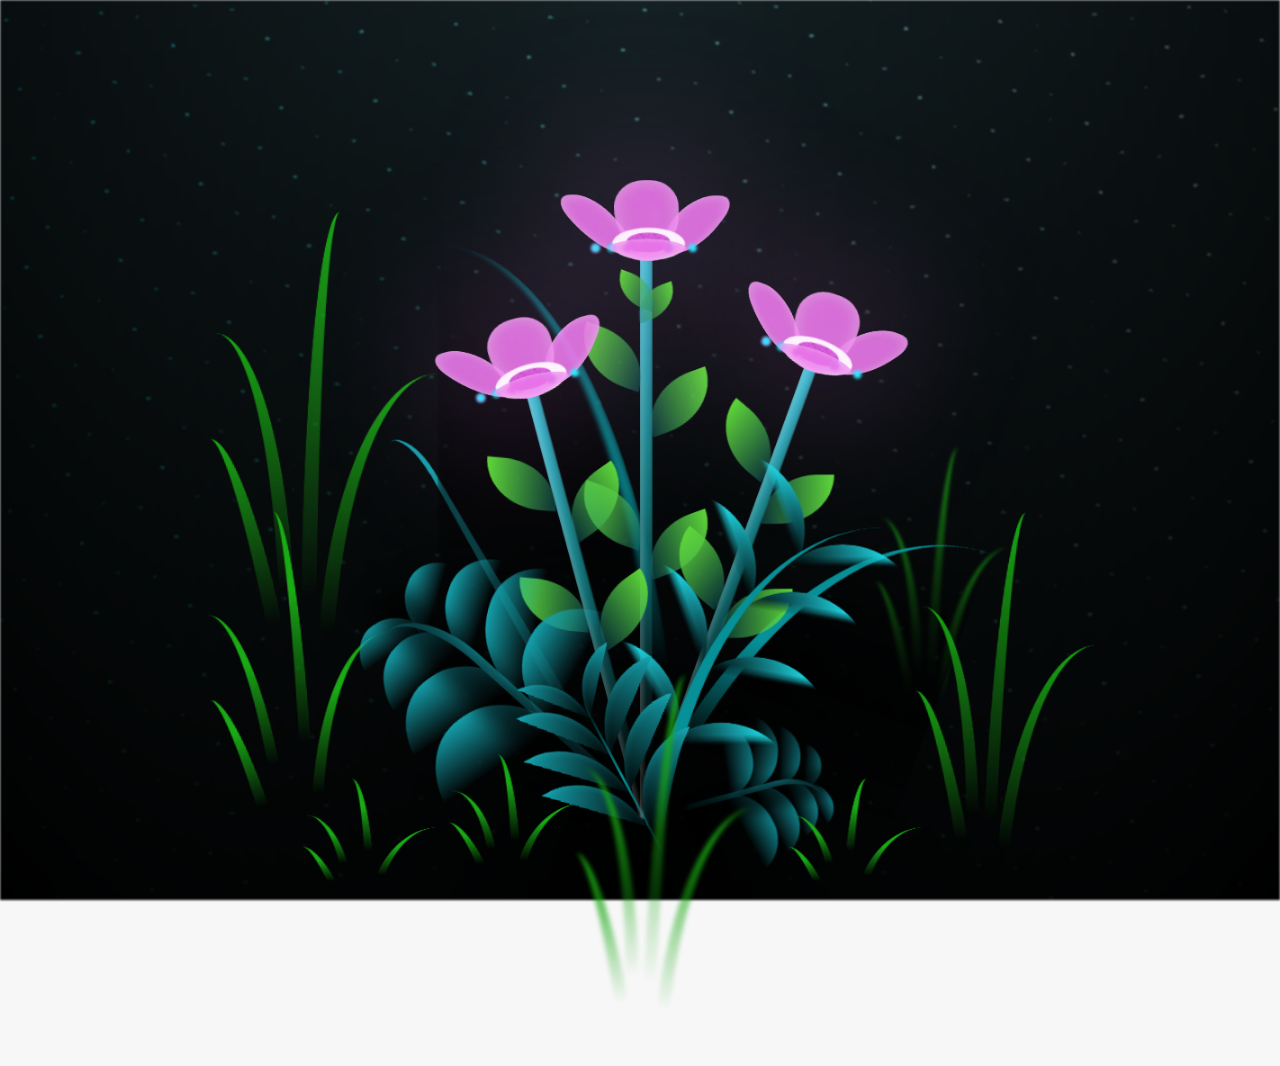
<file: index.html>
<!DOCTYPE html>
<html lang="es">
  <head>
    <meta charset="UTF-8" />
    <meta http-equiv="X-UA-Compatible" content="IE=edge" />
    <meta name="viewport" content="width=device-width, initial-scale=1.0" />
    <link rel="stylesheet" href="css/main.css" />
    <link rel="icon" href="img/flowers.png" type="image/x-icon" />
    <title>Flower</title>
  </head>
  <body class="container">
    <div id="lyrics">
     
    </div>
    <h1 class="titulo">Ser mujer es sinónimo de fortaleza, resiliencia y amor infinito. <br> <br>
      Es crear, soñar y luchar por un mundo mejor. <br> <br>
      Es llevar en el alma la capacidad de transformar y en el corazón la luz que guía generaciones.  <br> <br>
      ¡Feliz dia de la mujer!</h1>
  
    <div class="night"></div>
    <div class="flowers">
      <div class="flower flower--1">
        <div class="flower__leafs flower__leafs--1">
          <div class="flower__leaf flower__leaf--1"></div>
          <div class="flower__leaf flower__leaf--2"></div>
          <div class="flower__leaf flower__leaf--3"></div>
          <div class="flower__leaf flower__leaf--4"></div>
          <div class="flower__white-circle"></div>

          <div class="flower__light flower__light--1"></div>
          <div class="flower__light flower__light--2"></div>
          <div class="flower__light flower__light--3"></div>
          <div class="flower__light flower__light--4"></div>
          <div class="flower__light flower__light--5"></div>
          <div class="flower__light flower__light--6"></div>
          <div class="flower__light flower__light--7"></div>
          <div class="flower__light flower__light--8"></div>
        </div>
        <div class="flower__line">
          <div class="flower__line__leaf flower__line__leaf--1"></div>
          <div class="flower__line__leaf flower__line__leaf--2"></div>
          <div class="flower__line__leaf flower__line__leaf--3"></div>
          <div class="flower__line__leaf flower__line__leaf--4"></div>
          <div class="flower__line__leaf flower__line__leaf--5"></div>
          <div class="flower__line__leaf flower__line__leaf--6"></div>
        </div>
      </div>

      <div class="flower flower--2">
        <div class="flower__leafs flower__leafs--2">
          <div class="flower__leaf flower__leaf--1"></div>
          <div class="flower__leaf flower__leaf--2"></div>
          <div class="flower__leaf flower__leaf--3"></div>
          <div class="flower__leaf flower__leaf--4"></div>
          <div class="flower__white-circle"></div>

          <div class="flower__light flower__light--1"></div>
          <div class="flower__light flower__light--2"></div>
          <div class="flower__light flower__light--3"></div>
          <div class="flower__light flower__light--4"></div>
          <div class="flower__light flower__light--5"></div>
          <div class="flower__light flower__light--6"></div>
          <div class="flower__light flower__light--7"></div>
          <div class="flower__light flower__light--8"></div>
        </div>
        <div class="flower__line">
          <div class="flower__line__leaf flower__line__leaf--1"></div>
          <div class="flower__line__leaf flower__line__leaf--2"></div>
          <div class="flower__line__leaf flower__line__leaf--3"></div>
          <div class="flower__line__leaf flower__line__leaf--4"></div>
        </div>
      </div>

      <div class="flower flower--3">
        <div class="flower__leafs flower__leafs--3">
          <div class="flower__leaf flower__leaf--1"></div>
          <div class="flower__leaf flower__leaf--2"></div>
          <div class="flower__leaf flower__leaf--3"></div>
          <div class="flower__leaf flower__leaf--4"></div>
          <div class="flower__white-circle"></div>

          <div class="flower__light flower__light--1"></div>
          <div class="flower__light flower__light--2"></div>
          <div class="flower__light flower__light--3"></div>
          <div class="flower__light flower__light--4"></div>
          <div class="flower__light flower__light--5"></div>
          <div class="flower__light flower__light--6"></div>
          <div class="flower__light flower__light--7"></div>
          <div class="flower__light flower__light--8"></div>
        </div>
        <div class="flower__line">
          <div class="flower__line__leaf flower__line__leaf--1"></div>
          <div class="flower__line__leaf flower__line__leaf--2"></div>
          <div class="flower__line__leaf flower__line__leaf--3"></div>
          <div class="flower__line__leaf flower__line__leaf--4"></div>
        </div>
      </div>

      <div class="grow-ans" style="--d: 1.2s">
        <div class="flower__g-long">
          <div class="flower__g-long__top"></div>
          <div class="flower__g-long__bottom"></div>
        </div>
      </div>

      <div class="growing-grass">
        <div class="flower__grass flower__grass--1">
          <div class="flower__grass--top"></div>
          <div class="flower__grass--bottom"></div>
          <div class="flower__grass__leaf flower__grass__leaf--1"></div>
          <div class="flower__grass__leaf flower__grass__leaf--2"></div>
          <div class="flower__grass__leaf flower__grass__leaf--3"></div>
          <div class="flower__grass__leaf flower__grass__leaf--4"></div>
          <div class="flower__grass__leaf flower__grass__leaf--5"></div>
          <div class="flower__grass__leaf flower__grass__leaf--6"></div>
          <div class="flower__grass__leaf flower__grass__leaf--7"></div>
          <div class="flower__grass__leaf flower__grass__leaf--8"></div>
          <div class="flower__grass__overlay"></div>
        </div>
      </div>

      <div class="growing-grass">
        <div class="flower__grass flower__grass--2">
          <div class="flower__grass--top"></div>
          <div class="flower__grass--bottom"></div>
          <div class="flower__grass__leaf flower__grass__leaf--1"></div>
          <div class="flower__grass__leaf flower__grass__leaf--2"></div>
          <div class="flower__grass__leaf flower__grass__leaf--3"></div>
          <div class="flower__grass__leaf flower__grass__leaf--4"></div>
          <div class="flower__grass__leaf flower__grass__leaf--5"></div>
          <div class="flower__grass__leaf flower__grass__leaf--6"></div>
          <div class="flower__grass__leaf flower__grass__leaf--7"></div>
          <div class="flower__grass__leaf flower__grass__leaf--8"></div>
          <div class="flower__grass__overlay"></div>
        </div>
      </div>

      <div class="grow-ans" style="--d: 2.4s">
        <div class="flower__g-right flower__g-right--1">
          <div class="leaf"></div>
        </div>
      </div>

      <div class="grow-ans" style="--d: 2.8s">
        <div class="flower__g-right flower__g-right--2">
          <div class="leaf"></div>
        </div>
      </div>

      <div class="grow-ans" style="--d: 2.8s">
        <div class="flower__g-front">
          <div
            class="flower__g-front__leaf-wrapper flower__g-front__leaf-wrapper--1"
          >
            <div class="flower__g-front__leaf"></div>
          </div>
          <div
            class="flower__g-front__leaf-wrapper flower__g-front__leaf-wrapper--2"
          >
            <div class="flower__g-front__leaf"></div>
          </div>
          <div
            class="flower__g-front__leaf-wrapper flower__g-front__leaf-wrapper--3"
          >
            <div class="flower__g-front__leaf"></div>
          </div>
          <div
            class="flower__g-front__leaf-wrapper flower__g-front__leaf-wrapper--4"
          >
            <div class="flower__g-front__leaf"></div>
          </div>
          <div
            class="flower__g-front__leaf-wrapper flower__g-front__leaf-wrapper--5"
          >
            <div class="flower__g-front__leaf"></div>
          </div>
          <div
            class="flower__g-front__leaf-wrapper flower__g-front__leaf-wrapper--6"
          >
            <div class="flower__g-front__leaf"></div>
          </div>
          <div
            class="flower__g-front__leaf-wrapper flower__g-front__leaf-wrapper--7"
          >
            <div class="flower__g-front__leaf"></div>
          </div>
          <div
            class="flower__g-front__leaf-wrapper flower__g-front__leaf-wrapper--8"
          >
            <div class="flower__g-front__leaf"></div>
          </div>
          <div class="flower__g-front__line"></div>
        </div>
      </div>

      <div class="grow-ans" style="--d: 3.2s">
        <div class="flower__g-fr">
          <div class="leaf"></div>
          <div class="flower__g-fr__leaf flower__g-fr__leaf--1"></div>
          <div class="flower__g-fr__leaf flower__g-fr__leaf--2"></div>
          <div class="flower__g-fr__leaf flower__g-fr__leaf--3"></div>
          <div class="flower__g-fr__leaf flower__g-fr__leaf--4"></div>
          <div class="flower__g-fr__leaf flower__g-fr__leaf--5"></div>
          <div class="flower__g-fr__leaf flower__g-fr__leaf--6"></div>
          <div class="flower__g-fr__leaf flower__g-fr__leaf--7"></div>
          <div class="flower__g-fr__leaf flower__g-fr__leaf--8"></div>
        </div>
      </div>

      <div class="long-g long-g--0">
        <div class="grow-ans" style="--d: 3s">
          <div class="leaf leaf--0"></div>
        </div>
        <div class="grow-ans" style="--d: 2.2s">
          <div class="leaf leaf--1"></div>
        </div>
        <div class="grow-ans" style="--d: 3.4s">
          <div class="leaf leaf--2"></div>
        </div>
        <div class="grow-ans" style="--d: 3.6s">
          <div class="leaf leaf--3"></div>
        </div>
      </div>

      <div class="long-g long-g--1">
        <div class="grow-ans" style="--d: 3.6s">
          <div class="leaf leaf--0"></div>
        </div>
        <div class="grow-ans" style="--d: 3.8s">
          <div class="leaf leaf--1"></div>
        </div>
        <div class="grow-ans" style="--d: 4s">
          <div class="leaf leaf--2"></div>
        </div>
        <div class="grow-ans" style="--d: 4.2s">
          <div class="leaf leaf--3"></div>
        </div>
      </div>

      <div class="long-g long-g--2">
        <div class="grow-ans" style="--d: 4s">
          <div class="leaf leaf--0"></div>
        </div>
        <div class="grow-ans" style="--d: 4.2s">
          <div class="leaf leaf--1"></div>
        </div>
        <div class="grow-ans" style="--d: 4.4s">
          <div class="leaf leaf--2"></div>
        </div>
        <div class="grow-ans" style="--d: 4.6s">
          <div class="leaf leaf--3"></div>
        </div>
      </div>

      <div class="long-g long-g--3">
        <div class="grow-ans" style="--d: 4s">
          <div class="leaf leaf--0"></div>
        </div>
        <div class="grow-ans" style="--d: 4.2s">
          <div class="leaf leaf--1"></div>
        </div>
        <div class="grow-ans" style="--d: 3s">
          <div class="leaf leaf--2"></div>
        </div>
        <div class="grow-ans" style="--d: 3.6s">
          <div class="leaf leaf--3"></div>
        </div>
      </div>

      <div class="long-g long-g--4">
        <div class="grow-ans" style="--d: 4s">
          <div class="leaf leaf--0"></div>
        </div>
        <div class="grow-ans" style="--d: 4.2s">
          <div class="leaf leaf--1"></div>
        </div>
        <div class="grow-ans" style="--d: 3s">
          <div class="leaf leaf--2"></div>
        </div>
        <div class="grow-ans" style="--d: 3.6s">
          <div class="leaf leaf--3"></div>
        </div>
      </div>

      <div class="long-g long-g--5">
        <div class="grow-ans" style="--d: 4s">
          <div class="leaf leaf--0"></div>
        </div>
        <div class="grow-ans" style="--d: 4.2s">
          <div class="leaf leaf--1"></div>
        </div>
        <div class="grow-ans" style="--d: 3s">
          <div class="leaf leaf--2"></div>
        </div>
        <div class="grow-ans" style="--d: 3.6s">
          <div class="leaf leaf--3"></div>
        </div>
      </div>

      <div class="long-g long-g--6">
        <div class="grow-ans" style="--d: 4.2s">
          <div class="leaf leaf--0"></div>
        </div>
        <div class="grow-ans" style="--d: 4.4s">
          <div class="leaf leaf--1"></div>
        </div>
        <div class="grow-ans" style="--d: 4.6s">
          <div class="leaf leaf--2"></div>
        </div>
        <div class="grow-ans" style="--d: 4.8s">
          <div class="leaf leaf--3"></div>
        </div>
      </div>

      <div class="long-g long-g--7">
        <div class="grow-ans" style="--d: 3s">
          <div class="leaf leaf--0"></div>
        </div>
        <div class="grow-ans" style="--d: 3.2s">
          <div class="leaf leaf--1"></div>
        </div>
        <div class="grow-ans" style="--d: 3.5s">
          <div class="leaf leaf--2"></div>
        </div>
        <div class="grow-ans" style="--d: 3.6s">
          <div class="leaf leaf--3"></div>
        </div>
      </div>
    </div>
    <script src="main.js"></script>
  </body>
</html>
</file>
<file: css/main.css>
*,
*::after,
*::before {
  padding: 0;
  margin: 0;
  box-sizing: border-box;
}

:root {
  --dark-color: #000;
}

body {
  display: flex;
  align-items: flex-end;
  justify-content: center;
  min-height: 100vh;
  background-color: var(--dark-color);
  overflow: hidden;
  perspective: 1000px;
}

#lyrics {
  font-size: 28px;
  font-family: "Franklin Gothic Medium", "Arial Narrow", Arial, sans-serif;
  color: white;
  position: absolute;
  margin-bottom: 20%;
  z-index: 1;
  font-weight: bold;
  letter-spacing: 4px;
}
@media only screen and (max-width: 600px) {
  /* Estilos específicos para dispositivos con un ancho máximo de 600px */
  #lyrics {
      font-size: 14px; /* Reduce el tamaño del texto para dispositivos más pequeños */
      margin-bottom: 530px;
      letter-spacing: 3px;
  }

}
.titulo {
  margin-bottom: 180px;
  font-family: "Arial Narrow", Arial, sans-serif;
  color: rgb(233, 72, 193);
  position: absolute;
  font-weight: bold;
  letter-spacing: 10px;
  opacity: 0;
  animation: fadeIn 3s ease-in-out forwards;
  text-align: center;
}
@keyframes fadeIn {
  from {
    opacity: 0;
  }
  to {
    opacity: 1;
  }
}

.night {
  z-index: -1;
  position: absolute;
  left: 50%;
  top: 0;
  transform: translateX(-50%);
  width: 100%;
  height: 100%;
  filter: blur(0.1vmin);
  background-image: radial-gradient(
      ellipse at top,
      transparent 0%,
      var(--dark-color)
    ),
    radial-gradient(
      ellipse at bottom,
      var(--dark-color),
      rgba(145, 233, 255, 0.2)
    ),
    repeating-linear-gradient(
      220deg,
      rgb(0, 0, 0) 0px,
      rgb(0, 0, 0) 19px,
      transparent 19px,
      transparent 22px
    ),
    repeating-linear-gradient(
      189deg,
      rgb(0, 0, 0) 0px,
      rgb(0, 0, 0) 19px,
      transparent 19px,
      transparent 22px
    ),
    repeating-linear-gradient(
      148deg,
      rgb(0, 0, 0) 0px,
      rgb(0, 0, 0) 19px,
      transparent 19px,
      transparent 22px
    ),
    linear-gradient(90deg, rgb(0, 255, 250), rgb(240, 240, 240));
}

.flowers {
  position: relative;
  transform: scale(0.9);
  /*margin-bottom: 100px;
  */
}

@media only screen and (max-width: 600px) {
  /* Estilos específicos para dispositivos con un ancho máximo de 600px */
.flowers {
      font-size: 14px;
      margin-bottom: 35%;
      letter-spacing: 3px;
      transform: scale(1.0);
}

}

.flower {
  position: absolute;
  bottom: 10vmin;
  transform-origin: bottom center;
  z-index: 10;
  --fl-speed: 0.8s;
}
.flower--1 {
  -webkit-animation: moving-flower-1 4s linear infinite;
  animation: moving-flower-1 4s linear infinite;
}
.flower--1 .flower__line {
  height: 70vmin;
  -webkit-animation-delay: 0.3s;
  animation-delay: 0.3s;
}
.flower--1 .flower__line__leaf--1 {
  -webkit-animation: blooming-leaf-right var(--fl-speed) 1.6s backwards;
  animation: blooming-leaf-right var(--fl-speed) 1.6s backwards;
}
.flower--1 .flower__line__leaf--2 {
  -webkit-animation: blooming-leaf-right var(--fl-speed) 1.4s backwards;
  animation: blooming-leaf-right var(--fl-speed) 1.4s backwards;
}
.flower--1 .flower__line__leaf--3 {
  -webkit-animation: blooming-leaf-left var(--fl-speed) 1.2s backwards;
  animation: blooming-leaf-left var(--fl-speed) 1.2s backwards;
}
.flower--1 .flower__line__leaf--4 {
  -webkit-animation: blooming-leaf-left var(--fl-speed) 1s backwards;
  animation: blooming-leaf-left var(--fl-speed) 1s backwards;
}
.flower--1 .flower__line__leaf--5 {
  -webkit-animation: blooming-leaf-right var(--fl-speed) 1.8s backwards;
  animation: blooming-leaf-right var(--fl-speed) 1.8s backwards;
}
.flower--1 .flower__line__leaf--6 {
  -webkit-animation: blooming-leaf-left var(--fl-speed) 2s backwards;
  animation: blooming-leaf-left var(--fl-speed) 2s backwards;
}
.flower--2 {
  left: 50%;
  transform: rotate(20deg);
  -webkit-animation: moving-flower-2 4s linear infinite;
  animation: moving-flower-2 4s linear infinite;
}
.flower--2 .flower__line {
  height: 60vmin;
  -webkit-animation-delay: 0.6s;
  animation-delay: 0.6s;
}
.flower--2 .flower__line__leaf--1 {
  -webkit-animation: blooming-leaf-right var(--fl-speed) 1.9s backwards;
  animation: blooming-leaf-right var(--fl-speed) 1.9s backwards;
}
.flower--2 .flower__line__leaf--2 {
  -webkit-animation: blooming-leaf-right var(--fl-speed) 1.7s backwards;
  animation: blooming-leaf-right var(--fl-speed) 1.7s backwards;
}
.flower--2 .flower__line__leaf--3 {
  -webkit-animation: blooming-leaf-left var(--fl-speed) 1.5s backwards;
  animation: blooming-leaf-left var(--fl-speed) 1.5s backwards;
}
.flower--2 .flower__line__leaf--4 {
  -webkit-animation: blooming-leaf-left var(--fl-speed) 1.3s backwards;
  animation: blooming-leaf-left var(--fl-speed) 1.3s backwards;
}
.flower--3 {
  left: 50%;
  transform: rotate(-15deg);
  -webkit-animation: moving-flower-3 4s linear infinite;
  animation: moving-flower-3 4s linear infinite;
}
.flower--3 .flower__line {
  -webkit-animation-delay: 0.9s;
  animation-delay: 0.9s;
}
.flower--3 .flower__line__leaf--1 {
  -webkit-animation: blooming-leaf-right var(--fl-speed) 2.5s backwards;
  animation: blooming-leaf-right var(--fl-speed) 2.5s backwards;
}
.flower--3 .flower__line__leaf--2 {
  -webkit-animation: blooming-leaf-right var(--fl-speed) 2.3s backwards;
  animation: blooming-leaf-right var(--fl-speed) 2.3s backwards;
}
.flower--3 .flower__line__leaf--3 {
  -webkit-animation: blooming-leaf-left var(--fl-speed) 2.1s backwards;
  animation: blooming-leaf-left var(--fl-speed) 2.1s backwards;
}
.flower--3 .flower__line__leaf--4 {
  -webkit-animation: blooming-leaf-left var(--fl-speed) 1.9s backwards;
  animation: blooming-leaf-left var(--fl-speed) 1.9s backwards;
}
.flower__leafs {
  position: relative;
  -webkit-animation: blooming-flower 2s backwards;
  animation: blooming-flower 2s backwards;
}
.flower__leafs--1 {
  -webkit-animation-delay: 1.1s;
  animation-delay: 1.1s;
}
.flower__leafs--2 {
  -webkit-animation-delay: 1.4s;
  animation-delay: 1.4s;
}
.flower__leafs--3 {
  -webkit-animation-delay: 1.7s;
  animation-delay: 1.7s;
}
.flower__leafs::after {
  content: "";
  position: absolute;
  left: 0;
  top: 0;
  transform: translate(-50%, -100%);
  width: 8vmin;
  height: 8vmin;
  background-color: #ec78ec;
  /* background-color: #fd2525; */
  filter: blur(10vmin);
}
.flower__leaf {
  position: absolute;
  bottom: 0;
  left: 50%;
  width: 8vmin;
  height: 11vmin;
  border-radius: 51% 49% 47% 53%/44% 45% 55% 69%;
  background-color: #253bfd;
  background-color: #ec78ec;
  transform-origin: bottom center;
  opacity: 0.9;
  box-shadow: inset 0 0 2vmin rgba(255, 255, 255, 0.5);
}
.flower__leaf--1 {
  transform: translate(-10%, 1%) rotateY(40deg) rotateX(-50deg);
}
.flower__leaf--2 {
  transform: translate(-50%, -4%) rotateX(40deg);
}
.flower__leaf--3 {
  transform: translate(-90%, 0%) rotateY(45deg) rotateX(50deg);
}
.flower__leaf--4 {
  width: 8vmin;
  height: 8vmin;
  transform-origin: bottom left;
  border-radius: 4vmin 10vmin 4vmin 4vmin;
  transform: translate(0%, 18%) rotateX(70deg) rotate(-43deg);
  background-color: #ec78ec;
  z-index: 1;
  opacity: 0.8;
}
.flower__white-circle {
  position: absolute;
  left: -3.5vmin;
  top: -3vmin;
  width: 9vmin;
  height: 4vmin;
  border-radius: 50%;
  background-color: #fff;
}
.flower__white-circle::after {
  content: "";
  position: absolute;
  left: 50%;
  top: 45%;
  transform: translate(-50%, -50%);
  width: 60%;
  height: 60%;
  border-radius: inherit;
  background-image: repeating-linear-gradient(
      135deg,
      rgba(0, 0, 0, 0.03) 0px,
      rgba(0, 0, 0, 0.03) 1px,
      transparent 1px,
      transparent 12px
    ),
    repeating-linear-gradient(
      45deg,
      rgba(0, 0, 0, 0.03) 0px,
      rgba(0, 0, 0, 0.03) 1px,
      transparent 1px,
      transparent 12px
    ),
    repeating-linear-gradient(
      67.5deg,
      rgba(0, 0, 0, 0.03) 0px,
      rgba(0, 0, 0, 0.03) 1px,
      transparent 1px,
      transparent 12px
    ),
    repeating-linear-gradient(
      135deg,
      rgba(0, 0, 0, 0.03) 0px,
      rgba(0, 0, 0, 0.03) 1px,
      transparent 1px,
      transparent 12px
    ),
    repeating-linear-gradient(
      45deg,
      rgba(0, 0, 0, 0.03) 0px,
      rgba(0, 0, 0, 0.03) 1px,
      transparent 1px,
      transparent 12px
    ),
    repeating-linear-gradient(
      112.5deg,
      rgba(0, 0, 0, 0.03) 0px,
      rgba(0, 0, 0, 0.03) 1px,
      transparent 1px,
      transparent 12px
    ),
    repeating-linear-gradient(
      112.5deg,
      rgba(0, 0, 0, 0.03) 0px,
      rgba(0, 0, 0, 0.03) 1px,
      transparent 1px,
      transparent 12px
    ),
    repeating-linear-gradient(
      45deg,
      rgba(0, 0, 0, 0.03) 0px,
      rgba(0, 0, 0, 0.03) 1px,
      transparent 1px,
      transparent 12px
    ),
    repeating-linear-gradient(
      22.5deg,
      rgba(0, 0, 0, 0.03) 0px,
      rgba(0, 0, 0, 0.03) 1px,
      transparent 1px,
      transparent 12px
    ),
    repeating-linear-gradient(
      45deg,
      rgba(0, 0, 0, 0.03) 0px,
      rgba(0, 0, 0, 0.03) 1px,
      transparent 1px,
      transparent 12px
    ),
    repeating-linear-gradient(
      22.5deg,
      rgba(0, 0, 0, 0.03) 0px,
      rgba(0, 0, 0, 0.03) 1px,
      transparent 1px,
      transparent 12px
    ),
    repeating-linear-gradient(
      135deg,
      rgba(0, 0, 0, 0.03) 0px,
      rgba(0, 0, 0, 0.03) 1px,
      transparent 1px,
      transparent 12px
    ),
    repeating-linear-gradient(
      157.5deg,
      rgba(0, 0, 0, 0.03) 0px,
      rgba(0, 0, 0, 0.03) 1px,
      transparent 1px,
      transparent 12px
    ),
    repeating-linear-gradient(
      67.5deg,
      rgba(0, 0, 0, 0.03) 0px,
      rgba(0, 0, 0, 0.03) 1px,
      transparent 1px,
      transparent 12px
    ),
    repeating-linear-gradient(
      67.5deg,
      rgba(0, 0, 0, 0.03) 0px,
      rgba(0, 0, 0, 0.03) 1px,
      transparent 1px,
      transparent 12px
    ),
    linear-gradient(90deg, rgb(217, 93, 221), rgb(217, 93, 221));
}
.flower__line {
  height: 55vmin;
  width: 1.5vmin;
  background-image: linear-gradient(
      to left,
      rgba(0, 0, 0, 0.2),
      transparent,
      rgba(255, 255, 255, 0.2)
    ),
    linear-gradient(to top, transparent 10%, #14757a, #39c6d6);
  box-shadow: inset 0 0 2px rgba(0, 0, 0, 0.5);
  -webkit-animation: grow-flower-tree 4s backwards;
  animation: grow-flower-tree 4s backwards;
}
.flower__line__leaf {
  --w: 7vmin;
  --h: calc(var(--w) + 2vmin);
  position: absolute;
  top: 20%;
  left: 90%;
  width: var(--w);
  height: var(--h);
  border-top-right-radius: var(--h);
  border-bottom-left-radius: var(--h);
  background-image: linear-gradient(to top, rgba(20, 117, 122, 0.4), #5ed639);
}
.flower__line__leaf--1 {
  transform: rotate(70deg) rotateY(30deg);
}
.flower__line__leaf--2 {
  top: 45%;
  transform: rotate(70deg) rotateY(30deg);
}
.flower__line__leaf--3,
.flower__line__leaf--4,
.flower__line__leaf--6 {
  border-top-right-radius: 0;
  border-bottom-left-radius: 0;
  border-top-left-radius: var(--h);
  border-bottom-right-radius: var(--h);
  left: -460%;
  top: 12%;
  transform: rotate(-70deg) rotateY(30deg);
}
.flower__line__leaf--4 {
  top: 40%;
}
.flower__line__leaf--5 {
  top: 0;
  transform-origin: left;
  transform: rotate(70deg) rotateY(30deg) scale(0.6);
}
.flower__line__leaf--6 {
  top: -2%;
  left: -450%;
  transform-origin: right;
  transform: rotate(-70deg) rotateY(30deg) scale(0.6);
}
.flower__light {
  position: absolute;
  bottom: 0vmin;
  width: 1vmin;
  height: 1vmin;
  background-color: rgb(217, 93, 221);
  border-radius: 50%;
  filter: blur(0.2vmin);
  -webkit-animation: light-ans 4s linear infinite backwards;
  animation: light-ans 4s linear infinite backwards;
}
.flower__light:nth-child(odd) {
  background-color: #23f0ff;
}
.flower__light--1 {
  left: -2vmin;
  -webkit-animation-delay: 1s;
  animation-delay: 1s;
}
.flower__light--2 {
  left: 3vmin;
  -webkit-animation-delay: 0.5s;
  animation-delay: 0.5s;
}
.flower__light--3 {
  left: -6vmin;
  -webkit-animation-delay: 0.3s;
  animation-delay: 0.3s;
}
.flower__light--4 {
  left: 6vmin;
  -webkit-animation-delay: 0.9s;
  animation-delay: 0.9s;
}
.flower__light--5 {
  left: -1vmin;
  -webkit-animation-delay: 1.5s;
  animation-delay: 1.5s;
}
.flower__light--6 {
  left: -4vmin;
  -webkit-animation-delay: 3s;
  animation-delay: 3s;
}
.flower__light--7 {
  left: 3vmin;
  -webkit-animation-delay: 2s;
  animation-delay: 2s;
}
.flower__light--8 {
  left: -6vmin;
  -webkit-animation-delay: 3.5s;
  animation-delay: 3.5s;
}
.flower__grass {
  --c: #159faa;
  --line-w: 1.5vmin;
  position: absolute;
  bottom: 12vmin;
  left: -7vmin;
  display: flex;
  flex-direction: column;
  align-items: flex-end;
  z-index: 20;
  transform-origin: bottom center;
  transform: rotate(-48deg) rotateY(40deg);
}
.flower__grass--1 {
  -webkit-animation: moving-grass 2s linear infinite;
  animation: moving-grass 2s linear infinite;
}
.flower__grass--2 {
  left: 2vmin;
  bottom: 10vmin;
  transform: scale(0.5) rotate(75deg) rotateX(10deg) rotateY(-200deg);
  opacity: 0.8;
  z-index: 0;
  -webkit-animation: moving-grass--2 1.5s linear infinite;
  animation: moving-grass--2 1.5s linear infinite;
}
.flower__grass--top {
  width: 7vmin;
  height: 10vmin;
  border-top-right-radius: 100%;
  border-right: var(--line-w) solid var(--c);
  transform-origin: bottom center;
  transform: rotate(-2deg);
}
.flower__grass--bottom {
  margin-top: -2px;
  width: var(--line-w);
  height: 25vmin;
  background-image: linear-gradient(to top, transparent, var(--c));
}
.flower__grass__leaf {
  --size: 10vmin;
  position: absolute;
  width: calc(var(--size) * 2.1);
  height: var(--size);
  border-top-left-radius: var(--size);
  border-top-right-radius: var(--size);
  background-image: linear-gradient(
    to top,
    transparent,
    transparent 30%,
    var(--c)
  );
  z-index: 100;
}
.flower__grass__leaf--1 {
  top: -6%;
  left: 30%;
  --size: 6vmin;
  transform: rotate(-20deg);
  -webkit-animation: growing-grass-ans--1 2s 2.6s backwards;
  animation: growing-grass-ans--1 2s 2.6s backwards;
}
@-webkit-keyframes growing-grass-ans--1 {
  0% {
    transform-origin: bottom left;
    transform: rotate(-20deg) scale(0);
  }
}
@keyframes growing-grass-ans--1 {
  0% {
    transform-origin: bottom left;
    transform: rotate(-20deg) scale(0);
  }
}
.flower__grass__leaf--2 {
  top: -5%;
  left: -110%;
  --size: 6vmin;
  transform: rotate(10deg);
  -webkit-animation: growing-grass-ans--2 2s 2.4s linear backwards;
  animation: growing-grass-ans--2 2s 2.4s linear backwards;
}
@-webkit-keyframes growing-grass-ans--2 {
  0% {
    transform-origin: bottom right;
    transform: rotate(10deg) scale(0);
  }
}
@keyframes growing-grass-ans--2 {
  0% {
    transform-origin: bottom right;
    transform: rotate(10deg) scale(0);
  }
}
.flower__grass__leaf--3 {
  top: 5%;
  left: 60%;
  --size: 8vmin;
  transform: rotate(-18deg) rotateX(-20deg);
  -webkit-animation: growing-grass-ans--3 2s 2.2s linear backwards;
  animation: growing-grass-ans--3 2s 2.2s linear backwards;
}
@-webkit-keyframes growing-grass-ans--3 {
  0% {
    transform-origin: bottom left;
    transform: rotate(-18deg) rotateX(-20deg) scale(0);
  }
}
@keyframes growing-grass-ans--3 {
  0% {
    transform-origin: bottom left;
    transform: rotate(-18deg) rotateX(-20deg) scale(0);
  }
}
.flower__grass__leaf--4 {
  top: 6%;
  left: -135%;
  --size: 8vmin;
  transform: rotate(2deg);
  -webkit-animation: growing-grass-ans--4 2s 2s linear backwards;
  animation: growing-grass-ans--4 2s 2s linear backwards;
}
@-webkit-keyframes growing-grass-ans--4 {
  0% {
    transform-origin: bottom right;
    transform: rotate(2deg) scale(0);
  }
}
@keyframes growing-grass-ans--4 {
  0% {
    transform-origin: bottom right;
    transform: rotate(2deg) scale(0);
  }
}
.flower__grass__leaf--5 {
  top: 20%;
  left: 60%;
  --size: 10vmin;
  transform: rotate(-24deg) rotateX(-20deg);
  -webkit-animation: growing-grass-ans--5 2s 1.8s linear backwards;
  animation: growing-grass-ans--5 2s 1.8s linear backwards;
}
@-webkit-keyframes growing-grass-ans--5 {
  0% {
    transform-origin: bottom left;
    transform: rotate(-24deg) rotateX(-20deg) scale(0);
  }
}
@keyframes growing-grass-ans--5 {
  0% {
    transform-origin: bottom left;
    transform: rotate(-24deg) rotateX(-20deg) scale(0);
  }
}
.flower__grass__leaf--6 {
  top: 22%;
  left: -180%;
  --size: 10vmin;
  transform: rotate(10deg);
  -webkit-animation: growing-grass-ans--6 2s 1.6s linear backwards;
  animation: growing-grass-ans--6 2s 1.6s linear backwards;
}
@-webkit-keyframes growing-grass-ans--6 {
  0% {
    transform-origin: bottom right;
    transform: rotate(10deg) scale(0);
  }
}
@keyframes growing-grass-ans--6 {
  0% {
    transform-origin: bottom right;
    transform: rotate(10deg) scale(0);
  }
}
.flower__grass__leaf--7 {
  top: 39%;
  left: 70%;
  --size: 10vmin;
  transform: rotate(-10deg);
  -webkit-animation: growing-grass-ans--7 2s 1.4s linear backwards;
  animation: growing-grass-ans--7 2s 1.4s linear backwards;
}
@-webkit-keyframes growing-grass-ans--7 {
  0% {
    transform-origin: bottom left;
    transform: rotate(-10deg) scale(0);
  }
}
@keyframes growing-grass-ans--7 {
  0% {
    transform-origin: bottom left;
    transform: rotate(-10deg) scale(0);
  }
}
.flower__grass__leaf--8 {
  top: 40%;
  left: -215%;
  --size: 11vmin;
  transform: rotate(10deg);
  -webkit-animation: growing-grass-ans--8 2s 1.2s linear backwards;
  animation: growing-grass-ans--8 2s 1.2s linear backwards;
}
@-webkit-keyframes growing-grass-ans--8 {
  0% {
    transform-origin: bottom right;
    transform: rotate(10deg) scale(0);
  }
}
@keyframes growing-grass-ans--8 {
  0% {
    transform-origin: bottom right;
    transform: rotate(10deg) scale(0);
  }
}
.flower__grass__overlay {
  position: absolute;
  top: -10%;
  right: 0%;
  width: 100%;
  height: 100%;
  background-color: rgba(0, 0, 0, 0.6);
  filter: blur(1.5vmin);
  z-index: 100;
}
.flower__g-long {
  --w: 2vmin;
  --h: 6vmin;
  --c: #159faa;
  position: absolute;
  bottom: 10vmin;
  left: -3vmin;
  transform-origin: bottom center;
  transform: rotate(-30deg) rotateY(-20deg);
  display: flex;
  flex-direction: column;
  align-items: flex-end;
  -webkit-animation: flower-g-long-ans 3s linear infinite;
  animation: flower-g-long-ans 3s linear infinite;
}
@-webkit-keyframes flower-g-long-ans {
  0%,
  100% {
    transform: rotate(-30deg) rotateY(-20deg);
  }
  50% {
    transform: rotate(-32deg) rotateY(-20deg);
  }
}
@keyframes flower-g-long-ans {
  0%,
  100% {
    transform: rotate(-30deg) rotateY(-20deg);
  }
  50% {
    transform: rotate(-32deg) rotateY(-20deg);
  }
}
.flower__g-long__top {
  top: calc(var(--h) * -1);
  width: calc(var(--w) + 1vmin);
  height: var(--h);
  border-top-right-radius: 100%;
  border-right: 0.7vmin solid var(--c);
  transform: translate(-0.7vmin, 1vmin);
}
.flower__g-long__bottom {
  width: var(--w);
  height: 50vmin;
  transform-origin: bottom center;
  background-image: linear-gradient(to top, transparent 30%, var(--c));
  box-shadow: inset 0 0 2px rgba(0, 0, 0, 0.5);
  -webkit-clip-path: polygon(35% 0, 65% 1%, 100% 100%, 0% 100%);
  clip-path: polygon(35% 0, 65% 1%, 100% 100%, 0% 100%);
}
.flower__g-right {
  position: absolute;
  bottom: 6vmin;
  left: -2vmin;
  transform-origin: bottom left;
  transform: rotate(20deg);
}
.flower__g-right .leaf {
  width: 30vmin;
  height: 50vmin;
  border-top-left-radius: 100%;
  border-left: 2vmin solid #079097;
  background-image: linear-gradient(
    to bottom,
    transparent,
    var(--dark-color) 60%
  );
  -webkit-mask-image: linear-gradient(to top, transparent 30%, #079097 60%);
}
.flower__g-right--1 {
  -webkit-animation: flower-g-right-ans 2.5s linear infinite;
  animation: flower-g-right-ans 2.5s linear infinite;
}
.flower__g-right--2 {
  left: 5vmin;
  transform: rotateY(-180deg);
  -webkit-animation: flower-g-right-ans--2 3s linear infinite;
  animation: flower-g-right-ans--2 3s linear infinite;
}
.flower__g-right--2 .leaf {
  height: 75vmin;
  filter: blur(0.3vmin);
  opacity: 0.8;
}
@-webkit-keyframes flower-g-right-ans {
  0%,
  100% {
    transform: rotate(20deg);
  }
  50% {
    transform: rotate(24deg) rotateX(-20deg);
  }
}
@keyframes flower-g-right-ans {
  0%,
  100% {
    transform: rotate(20deg);
  }
  50% {
    transform: rotate(24deg) rotateX(-20deg);
  }
}
@-webkit-keyframes flower-g-right-ans--2 {
  0%,
  100% {
    transform: rotateY(-180deg) rotate(0deg) rotateX(-20deg);
  }
  50% {
    transform: rotateY(-180deg) rotate(6deg) rotateX(-20deg);
  }
}
@keyframes flower-g-right-ans--2 {
  0%,
  100% {
    transform: rotateY(-180deg) rotate(0deg) rotateX(-20deg);
  }
  50% {
    transform: rotateY(-180deg) rotate(6deg) rotateX(-20deg);
  }
}
.flower__g-front {
  position: absolute;
  bottom: 6vmin;
  left: 2.5vmin;
  z-index: 100;
  transform-origin: bottom center;
  transform: rotate(-28deg) rotateY(30deg) scale(1.04);
  -webkit-animation: flower__g-front-ans 2s linear infinite;
  animation: flower__g-front-ans 2s linear infinite;
}
@-webkit-keyframes flower__g-front-ans {
  0%,
  100% {
    transform: rotate(-28deg) rotateY(30deg) scale(1.04);
  }
  50% {
    transform: rotate(-35deg) rotateY(40deg) scale(1.04);
  }
}
@keyframes flower__g-front-ans {
  0%,
  100% {
    transform: rotate(-28deg) rotateY(30deg) scale(1.04);
  }
  50% {
    transform: rotate(-35deg) rotateY(40deg) scale(1.04);
  }
}
.flower__g-front__line {
  width: 0.3vmin;
  height: 20vmin;
  background-image: linear-gradient(
    to top,
    transparent,
    #079097,
    transparent 100%
  );
  position: relative;
}
.flower__g-front__leaf-wrapper {
  position: absolute;
  top: 0;
  left: 0;
  transform-origin: bottom left;
  transform: rotate(10deg);
}
.flower__g-front__leaf-wrapper:nth-child(even) {
  left: 0vmin;
  transform: rotateY(-180deg) rotate(5deg);
  -webkit-animation: flower__g-front__leaf-left-ans 1s ease-in backwards;
  animation: flower__g-front__leaf-left-ans 1s ease-in backwards;
}
.flower__g-front__leaf-wrapper:nth-child(odd) {
  -webkit-animation: flower__g-front__leaf-ans 1s ease-in backwards;
  animation: flower__g-front__leaf-ans 1s ease-in backwards;
}
.flower__g-front__leaf-wrapper--1 {
  top: -8vmin;
  transform: scale(0.7);
  -webkit-animation: flower__g-front__leaf-ans 1s 5.5s ease-in backwards !important;
  animation: flower__g-front__leaf-ans 1s 5.5s ease-in backwards !important;
}
.flower__g-front__leaf-wrapper--2 {
  top: -8vmin;
  transform: rotateY(-180deg) scale(0.7) !important;
  -webkit-animation: flower__g-front__leaf-left-ans-2 1s 4.6s ease-in backwards !important;
  animation: flower__g-front__leaf-left-ans-2 1s 4.6s ease-in backwards !important;
}
.flower__g-front__leaf-wrapper--3 {
  top: -3vmin;
  -webkit-animation: flower__g-front__leaf-ans 1s 4.6s ease-in backwards;
  animation: flower__g-front__leaf-ans 1s 4.6s ease-in backwards;
}
.flower__g-front__leaf-wrapper--4 {
  top: -3vmin;
  transform: rotateY(-180deg) scale(0.9) !important;
  -webkit-animation: flower__g-front__leaf-left-ans-2 1s 4.6s ease-in backwards !important;
  animation: flower__g-front__leaf-left-ans-2 1s 4.6s ease-in backwards !important;
}
@-webkit-keyframes flower__g-front__leaf-left-ans-2 {
  0% {
    transform: rotateY(-180deg) scale(0);
  }
}
@keyframes flower__g-front__leaf-left-ans-2 {
  0% {
    transform: rotateY(-180deg) scale(0);
  }
}
.flower__g-front__leaf-wrapper--5,
.flower__g-front__leaf-wrapper--6 {
  top: 2vmin;
}
.flower__g-front__leaf-wrapper--7,
.flower__g-front__leaf-wrapper--8 {
  top: 6.5vmin;
}
.flower__g-front__leaf-wrapper--2 {
  -webkit-animation-delay: 5.2s !important;
  animation-delay: 5.2s !important;
}
.flower__g-front__leaf-wrapper--3 {
  -webkit-animation-delay: 4.9s !important;
  animation-delay: 4.9s !important;
}
.flower__g-front__leaf-wrapper--5 {
  -webkit-animation-delay: 4.3s !important;
  animation-delay: 4.3s !important;
}
.flower__g-front__leaf-wrapper--6 {
  -webkit-animation-delay: 4.1s !important;
  animation-delay: 4.1s !important;
}
.flower__g-front__leaf-wrapper--7 {
  -webkit-animation-delay: 3.8s !important;
  animation-delay: 3.8s !important;
}
.flower__g-front__leaf-wrapper--8 {
  -webkit-animation-delay: 3.5s !important;
  animation-delay: 3.5s !important;
}
@-webkit-keyframes flower__g-front__leaf-ans {
  0% {
    transform: rotate(10deg) scale(0);
  }
}
@keyframes flower__g-front__leaf-ans {
  0% {
    transform: rotate(10deg) scale(0);
  }
}
@-webkit-keyframes flower__g-front__leaf-left-ans {
  0% {
    transform: rotateY(-180deg) rotate(5deg) scale(0);
  }
}
@keyframes flower__g-front__leaf-left-ans {
  0% {
    transform: rotateY(-180deg) rotate(5deg) scale(0);
  }
}
.flower__g-front__leaf {
  width: 10vmin;
  height: 10vmin;
  border-radius: 100% 0% 0% 100%/100% 100% 0% 0%;
  box-shadow: inset 0 2px 1vmin hsla(184deg, 97%, 58%, 0.2);
  background-image: linear-gradient(
      to bottom left,
      transparent,
      var(--dark-color)
    ),
    linear-gradient(to bottom right, #159faa 50%, transparent 50%, transparent);
  -webkit-mask-image: linear-gradient(
    to bottom right,
    #159faa 50%,
    transparent 50%,
    transparent
  );
  mask-image: linear-gradient(
    to bottom right,
    #159faa 50%,
    transparent 50%,
    transparent
  );
}
.flower__g-fr {
  position: absolute;
  bottom: -4vmin;
  left: vmin;
  transform-origin: bottom left;
  z-index: 10;
  -webkit-animation: flower__g-fr-ans 2s linear infinite;
  animation: flower__g-fr-ans 2s linear infinite;
}
@-webkit-keyframes flower__g-fr-ans {
  0%,
  100% {
    transform: rotate(2deg);
  }
  50% {
    transform: rotate(4deg);
  }
}
@keyframes flower__g-fr-ans {
  0%,
  100% {
    transform: rotate(2deg);
  }
  50% {
    transform: rotate(4deg);
  }
}
.flower__g-fr .leaf {
  width: 30vmin;
  height: 50vmin;
  border-top-left-radius: 100%;
  border-left: 2vmin solid #079097;
  -webkit-mask-image: linear-gradient(to top, transparent 25%, #079097 50%);
  position: relative;
  z-index: 1;
}
.flower__g-fr__leaf {
  position: absolute;
  top: 0;
  left: 0;
  width: 10vmin;
  height: 10vmin;
  border-radius: 100% 0% 0% 100%/100% 100% 0% 0%;
  box-shadow: inset 0 2px 1vmin hsla(184deg, 97%, 58%, 0.2);
  background-image: linear-gradient(
      to bottom left,
      transparent,
      var(--dark-color) 98%
    ),
    linear-gradient(to bottom right, #23f0ff 45%, transparent 50%, transparent);
  -webkit-mask-image: linear-gradient(
    135deg,
    #159faa 40%,
    transparent 50%,
    transparent
  );
}
.flower__g-fr__leaf--1 {
  left: 20vmin;
  transform: rotate(45deg);
  -webkit-animation: flower__g-fr-leaft-ans-1 0.5s 5.2s linear backwards;
  animation: flower__g-fr-leaft-ans-1 0.5s 5.2s linear backwards;
}
@-webkit-keyframes flower__g-fr-leaft-ans-1 {
  0% {
    transform-origin: left;
    transform: rotate(45deg) scale(0);
  }
}
@keyframes flower__g-fr-leaft-ans-1 {
  0% {
    transform-origin: left;
    transform: rotate(45deg) scale(0);
  }
}
.flower__g-fr__leaf--2 {
  left: 12vmin;
  top: -7vmin;
  transform: rotate(25deg) rotateY(-180deg);
  -webkit-animation: flower__g-fr-leaft-ans-6 0.5s 5s linear backwards;
  animation: flower__g-fr-leaft-ans-6 0.5s 5s linear backwards;
}
.flower__g-fr__leaf--3 {
  left: 15vmin;
  top: 6vmin;
  transform: rotate(55deg);
  -webkit-animation: flower__g-fr-leaft-ans-5 0.5s 4.8s linear backwards;
  animation: flower__g-fr-leaft-ans-5 0.5s 4.8s linear backwards;
}
.flower__g-fr__leaf--4 {
  left: 6vmin;
  top: -2vmin;
  transform: rotate(25deg) rotateY(-180deg);
  -webkit-animation: flower__g-fr-leaft-ans-6 0.5s 4.6s linear backwards;
  animation: flower__g-fr-leaft-ans-6 0.5s 4.6s linear backwards;
}
.flower__g-fr__leaf--5 {
  left: 10vmin;
  top: 14vmin;
  transform: rotate(55deg);
  -webkit-animation: flower__g-fr-leaft-ans-5 0.5s 4.4s linear backwards;
  animation: flower__g-fr-leaft-ans-5 0.5s 4.4s linear backwards;
}
@-webkit-keyframes flower__g-fr-leaft-ans-5 {
  0% {
    transform-origin: left;
    transform: rotate(55deg) scale(0);
  }
}
@keyframes flower__g-fr-leaft-ans-5 {
  0% {
    transform-origin: left;
    transform: rotate(55deg) scale(0);
  }
}
.flower__g-fr__leaf--6 {
  left: 0vmin;
  top: 6vmin;
  transform: rotate(25deg) rotateY(-180deg);
  -webkit-animation: flower__g-fr-leaft-ans-6 0.5s 4.2s linear backwards;
  animation: flower__g-fr-leaft-ans-6 0.5s 4.2s linear backwards;
}
@-webkit-keyframes flower__g-fr-leaft-ans-6 {
  0% {
    transform-origin: right;
    transform: rotate(25deg) rotateY(-180deg) scale(0);
  }
}
@keyframes flower__g-fr-leaft-ans-6 {
  0% {
    transform-origin: right;
    transform: rotate(25deg) rotateY(-180deg) scale(0);
  }
}
.flower__g-fr__leaf--7 {
  left: 5vmin;
  top: 22vmin;
  transform: rotate(45deg);
  -webkit-animation: flower__g-fr-leaft-ans-7 0.5s 4s linear backwards;
  animation: flower__g-fr-leaft-ans-7 0.5s 4s linear backwards;
}
@-webkit-keyframes flower__g-fr-leaft-ans-7 {
  0% {
    transform-origin: left;
    transform: rotate(45deg) scale(0);
  }
}
@keyframes flower__g-fr-leaft-ans-7 {
  0% {
    transform-origin: left;
    transform: rotate(45deg) scale(0);
  }
}
.flower__g-fr__leaf--8 {
  left: -4vmin;
  top: 15vmin;
  transform: rotate(15deg) rotateY(-180deg);
  -webkit-animation: flower__g-fr-leaft-ans-8 0.5s 3.8s linear backwards;
  animation: flower__g-fr-leaft-ans-8 0.5s 3.8s linear backwards;
}
@-webkit-keyframes flower__g-fr-leaft-ans-8 {
  0% {
    transform-origin: right;
    transform: rotate(15deg) rotateY(-180deg) scale(0);
  }
}
@keyframes flower__g-fr-leaft-ans-8 {
  0% {
    transform-origin: right;
    transform: rotate(15deg) rotateY(-180deg) scale(0);
  }
}

.long-g {
  position: absolute;
  bottom: 25vmin;
  left: -42vmin;
  transform-origin: bottom left;
}
.long-g--1 {
  bottom: 0vmin;
  transform: scale(0.8) rotate(-5deg);
}
.long-g--1 .leaf {
  -webkit-mask-image: linear-gradient(
    to top,
    transparent 40%,
    #079097 80%
  ) !important;
}
.long-g--1 .leaf--1 {
  --w: 5vmin;
  --h: 60vmin;
  left: -2vmin;
  transform: rotate(3deg) rotateY(-180deg);
}
.long-g--2,
.long-g--3 {
  bottom: -3vmin;
  left: -35vmin;
  transform-origin: center;
  transform: scale(0.6) rotateX(60deg);
}
.long-g--2 .leaf,
.long-g--3 .leaf {
  -webkit-mask-image: linear-gradient(
    to top,
    transparent 50%,
    #079097 80%
  ) !important;
}
.long-g--2 .leaf--1,
.long-g--3 .leaf--1 {
  left: -1vmin;
  transform: rotateY(-180deg);
}
.long-g--3 {
  left: -17vmin;
  bottom: 0vmin;
}
.long-g--3 .leaf {
  -webkit-mask-image: linear-gradient(
    to top,
    transparent 40%,
    #079097 80%
  ) !important;
}
.long-g--4 {
  left: 25vmin;
  bottom: -3vmin;
  transform-origin: center;
  transform: scale(0.6) rotateX(60deg);
}
.long-g--4 .leaf {
  -webkit-mask-image: linear-gradient(
    to top,
    transparent 50%,
    #079097 80%
  ) !important;
}
.long-g--5 {
  left: 42vmin;
  bottom: 0vmin;
  transform: scale(0.8) rotate(2deg);
}
.long-g--6 {
  left: 0vmin;
  bottom: -20vmin;
  z-index: 100;
  filter: blur(0.3vmin);
  transform: scale(0.8) rotate(2deg);
}
.long-g--7 {
  left: 35vmin;
  bottom: 20vmin;
  z-index: -1;
  filter: blur(0.3vmin);
  transform: scale(0.6) rotate(2deg);
  opacity: 0.7;
}
.long-g .leaf {
  --w: 15vmin;
  --h: 40vmin;
  --c: #1aaa15;
  position: absolute;
  bottom: 0;
  width: var(--w);
  height: var(--h);
  border-top-left-radius: 100%;
  border-left: 2vmin solid var(--c);
  -webkit-mask-image: linear-gradient(
    to top,
    transparent 20%,
    var(--dark-color)
  );
  transform-origin: bottom center;
}
.long-g .leaf--0 {
  left: 2vmin;
  -webkit-animation: leaf-ans-1 4s linear infinite;
  animation: leaf-ans-1 4s linear infinite;
}
.long-g .leaf--1 {
  --w: 5vmin;
  --h: 60vmin;
  -webkit-animation: leaf-ans-1 4s linear infinite;
  animation: leaf-ans-1 4s linear infinite;
}
.long-g .leaf--2 {
  --w: 10vmin;
  --h: 40vmin;
  left: -0.5vmin;
  bottom: 5vmin;
  transform-origin: bottom left;
  transform: rotateY(-180deg);
  -webkit-animation: leaf-ans-2 3s linear infinite;
  animation: leaf-ans-2 3s linear infinite;
}
.long-g .leaf--3 {
  --w: 5vmin;
  --h: 30vmin;
  left: -1vmin;
  bottom: 3.2vmin;
  transform-origin: bottom left;
  transform: rotate(-10deg) rotateY(-180deg);
  -webkit-animation: leaf-ans-3 3s linear infinite;
  animation: leaf-ans-3 3s linear infinite;
}

@-webkit-keyframes leaf-ans-1 {
  0%,
  100% {
    transform: rotate(-5deg) scale(1);
  }
  50% {
    transform: rotate(5deg) scale(1.1);
  }
}

@keyframes leaf-ans-1 {
  0%,
  100% {
    transform: rotate(-5deg) scale(1);
  }
  50% {
    transform: rotate(5deg) scale(1.1);
  }
}
@-webkit-keyframes leaf-ans-2 {
  0%,
  100% {
    transform: rotateY(-180deg) rotate(5deg);
  }
  50% {
    transform: rotateY(-180deg) rotate(0deg) scale(1.1);
  }
}
@keyframes leaf-ans-2 {
  0%,
  100% {
    transform: rotateY(-180deg) rotate(5deg);
  }
  50% {
    transform: rotateY(-180deg) rotate(0deg) scale(1.1);
  }
}
@-webkit-keyframes leaf-ans-3 {
  0%,
  100% {
    transform: rotate(-10deg) rotateY(-180deg);
  }
  50% {
    transform: rotate(-20deg) rotateY(-180deg);
  }
}
@keyframes leaf-ans-3 {
  0%,
  100% {
    transform: rotate(-10deg) rotateY(-180deg);
  }
  50% {
    transform: rotate(-20deg) rotateY(-180deg);
  }
}
.grow-ans {
  -webkit-animation: grow-ans 2s var(--d) backwards;
  animation: grow-ans 2s var(--d) backwards;
}

@-webkit-keyframes grow-ans {
  0% {
    transform: scale(0);
    opacity: 0;
  }
}

@keyframes grow-ans {
  0% {
    transform: scale(0);
    opacity: 0;
  }
}
@-webkit-keyframes light-ans {
  0% {
    opacity: 0;
    transform: translateY(0vmin);
  }
  25% {
    opacity: 1;
    transform: translateY(-5vmin) translateX(-2vmin);
  }
  50% {
    opacity: 1;
    transform: translateY(-15vmin) translateX(2vmin);
    filter: blur(0.2vmin);
  }
  75% {
    transform: translateY(-20vmin) translateX(-2vmin);
    filter: blur(0.2vmin);
  }
  100% {
    transform: translateY(-30vmin);
    opacity: 0;
    filter: blur(1vmin);
  }
}
@keyframes light-ans {
  0% {
    opacity: 0;
    transform: translateY(0vmin);
  }
  25% {
    opacity: 1;
    transform: translateY(-5vmin) translateX(-2vmin);
  }
  50% {
    opacity: 1;
    transform: translateY(-15vmin) translateX(2vmin);
    filter: blur(0.2vmin);
  }
  75% {
    transform: translateY(-20vmin) translateX(-2vmin);
    filter: blur(0.2vmin);
  }
  100% {
    transform: translateY(-30vmin);
    opacity: 0;
    filter: blur(1vmin);
  }
}
@-webkit-keyframes moving-flower-1 {
  0%,
  100% {
    transform: rotate(2deg);
  }
  50% {
    transform: rotate(-2deg);
  }
}
@keyframes moving-flower-1 {
  0%,
  100% {
    transform: rotate(2deg);
  }
  50% {
    transform: rotate(-2deg);
  }
}
@-webkit-keyframes moving-flower-2 {
  0%,
  100% {
    transform: rotate(18deg);
  }
  50% {
    transform: rotate(14deg);
  }
}
@keyframes moving-flower-2 {
  0%,
  100% {
    transform: rotate(18deg);
  }
  50% {
    transform: rotate(14deg);
  }
}
@-webkit-keyframes moving-flower-3 {
  0%,
  100% {
    transform: rotate(-18deg);
  }
  50% {
    transform: rotate(-20deg) rotateY(-10deg);
  }
}
@keyframes moving-flower-3 {
  0%,
  100% {
    transform: rotate(-18deg);
  }
  50% {
    transform: rotate(-20deg) rotateY(-10deg);
  }
}
@-webkit-keyframes blooming-leaf-right {
  0% {
    transform-origin: left;
    transform: rotate(70deg) rotateY(30deg) scale(0);
  }
}
@keyframes blooming-leaf-right {
  0% {
    transform-origin: left;
    transform: rotate(70deg) rotateY(30deg) scale(0);
  }
}
@-webkit-keyframes blooming-leaf-left {
  0% {
    transform-origin: right;
    transform: rotate(-70deg) rotateY(30deg) scale(0);
  }
}
@keyframes blooming-leaf-left {
  0% {
    transform-origin: right;
    transform: rotate(-70deg) rotateY(30deg) scale(0);
  }
}
@-webkit-keyframes grow-flower-tree {
  0% {
    height: 0;
    border-radius: 1vmin;
  }
}
@keyframes grow-flower-tree {
  0% {
    height: 0;
    border-radius: 1vmin;
  }
}
@-webkit-keyframes blooming-flower {
  0% {
    transform: scale(0);
  }
}
@keyframes blooming-flower {
  0% {
    transform: scale(0);
  }
}
@-webkit-keyframes moving-grass {
  0%,
  100% {
    transform: rotate(-48deg) rotateY(40deg);
  }
  50% {
    transform: rotate(-50deg) rotateY(40deg);
  }
}
@keyframes moving-grass {
  0%,
  100% {
    transform: rotate(-48deg) rotateY(40deg);
  }
  50% {
    transform: rotate(-50deg) rotateY(40deg);
  }
}
@-webkit-keyframes moving-grass--2 {
  0%,
  100% {
    transform: scale(0.5) rotate(75deg) rotateX(10deg) rotateY(-200deg);
  }
  50% {
    transform: scale(0.5) rotate(79deg) rotateX(10deg) rotateY(-200deg);
  }
}
@keyframes moving-grass--2 {
  0%,
  100% {
    transform: scale(0.5) rotate(75deg) rotateX(10deg) rotateY(-200deg);
  }
  50% {
    transform: scale(0.5) rotate(79deg) rotateX(10deg) rotateY(-200deg);
  }
}
.growing-grass {
  -webkit-animation: growing-grass-ans 1s 2s backwards;
  animation: growing-grass-ans 1s 2s backwards;
}

@-webkit-keyframes growing-grass-ans {
  0% {
    transform: scale(0);
  }
}

@keyframes growing-grass-ans {
  0% {
    transform: scale(0);
  }
}
.container * {
  -webkit-animation-play-state: paused !important;
  animation-play-state: paused !important;
} /*# sourceMappingURL=main.css.map */


/* Reset de estilos básicos */
body, h1, p {
  margin: 0;
  padding: 0;
}

/* Estilos generales */
body {
  font-family: 'Arial', sans-serif;
  background-color: #f7f7f7;
  color: #333;
}

.container {
  max-width: 1200px;
  margin: 0 auto;
  padding: 20px;
}

h1 {
  font-size: 2em;
  line-height: 1.5;
  margin-bottom: 20px;
}

/* Media Queries para tamaños de pantalla diferentes */
@media screen and (max-width: 600px) {
  /* Estilos para pantallas pequeñas */
  h1 {
      font-size: 1.5em;
  }
}

@media screen and (min-width: 601px) and (max-width: 1024px) {
  /* Estilos para pantallas medianas */
  h1 {
      font-size: 1.8em;
  }
}

@media screen and (min-width: 1025px) {
  /* Estilos para pantallas grandes */
  h1 {
      font-size: 2em;
  }
}

/* Agregar más estilos según sea necesario */
</file>
